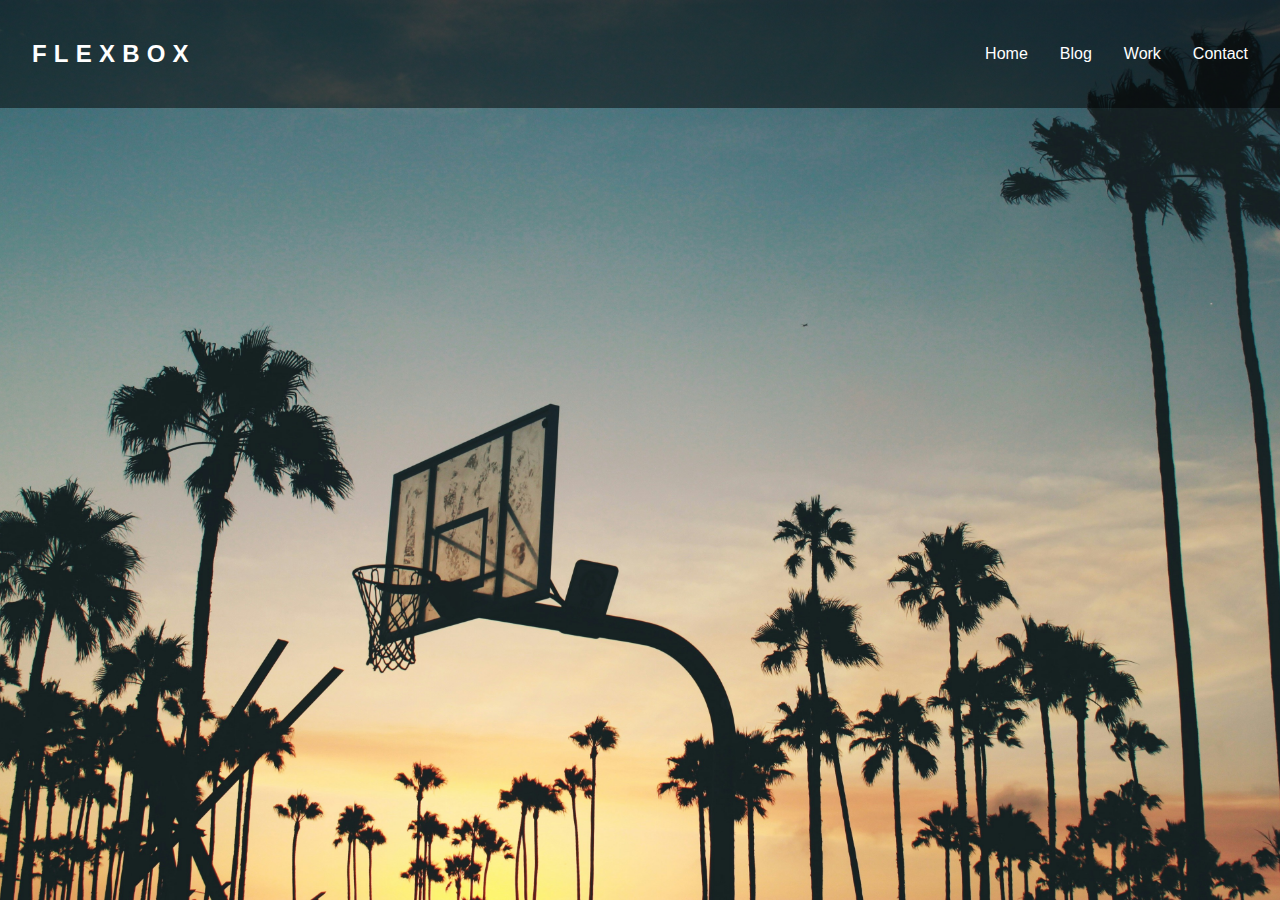
<file: level-1-2/index.html>
<!DOCTYPE html>
<html lang="de">
<head>
    <meta charset="UTF-8">
    <meta name="viewport" content="width=device-width, initial-scale=1.0">
    <link rel="stylesheet" href="assets/style.css">
    <title>Flexbox-1-2</title>
</head>
<body>
    <header>
        <div class="logo">
            <p>Flexbox</p>
        </div>
        <nav>
           <ul>
            <li>Home</li>
            <li>Blog</li>
            <li>Work</li>
            <li>Contact</li>
           </ul>
        </nav>
    </header>
    <main>

    </main>
</body>
</html>
</file>
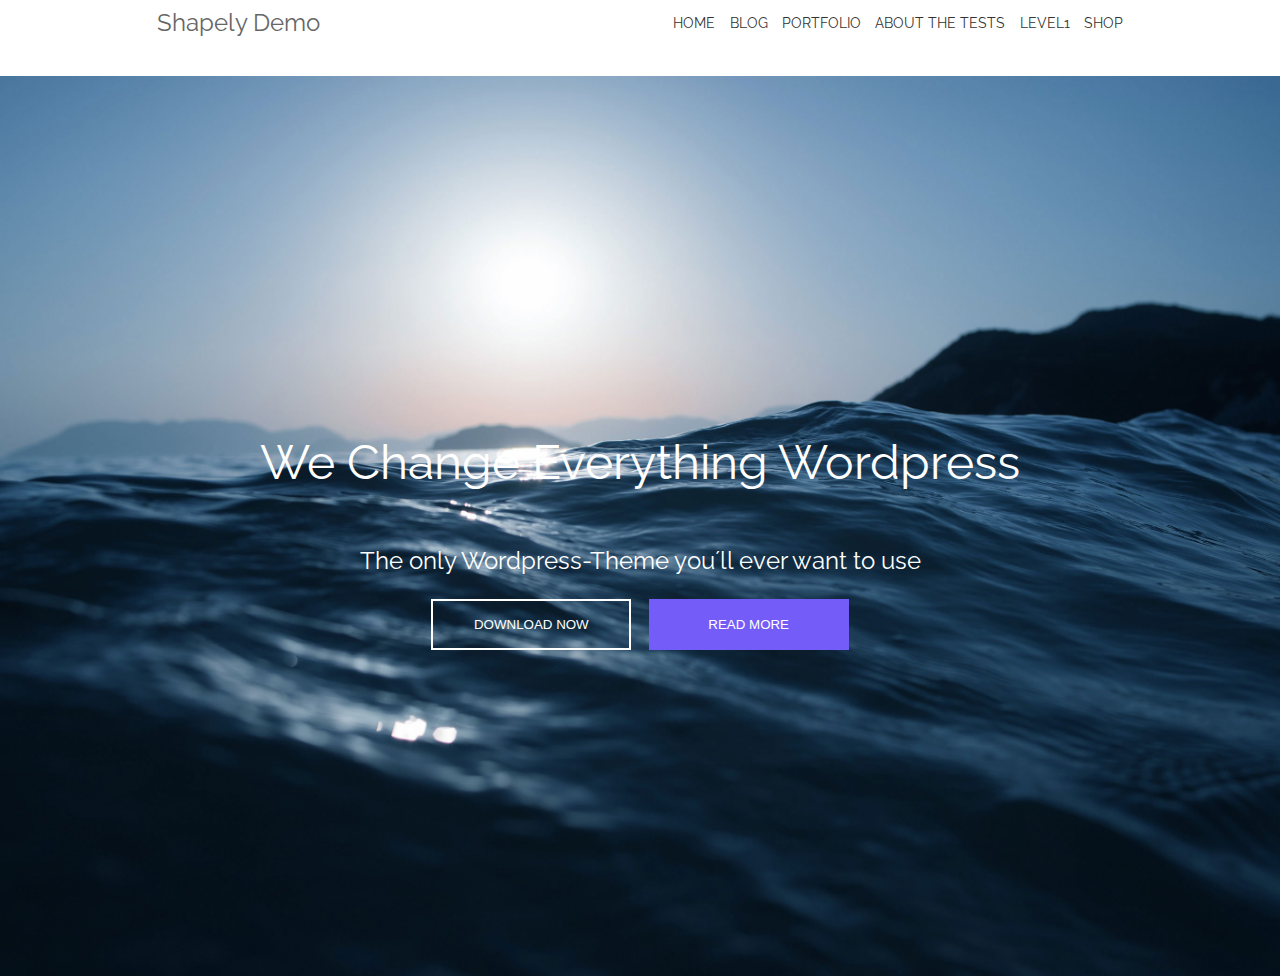
<file: level-3-1/index.html>
<!DOCTYPE html>
<html lang="de">
<head>
    <meta charset="UTF-8">
    <meta name="viewport" content="width=device-width, initial-scale=1.0">
    <link rel="stylesheet" href="assets/style.css">
    <link rel="preconnect" href="https://fonts.googleapis.com">
<link rel="preconnect" href="https://fonts.gstatic.com" crossorigin>
<link href="https://fonts.googleapis.com/css2?family=Raleway:ital,wght@0,100..900;1,100..900&display=swap" rel="stylesheet">
    <title>Flexbox-3-1</title>
</head>
<body>
    <header>
        <nav>    
            <a href="#" class="logo">Shapely Demo</a>
            <ul>
              <li><a href="#home">HOME</a></li>
              <li><a href="#blog">BLOG</a></li>
              <li><a href="#portfolio">PORTFOLIO</a></li>
              <li><a href="#About-the-tests">ABOUT THE TESTS</a></li>
              <li><a href="#LEVEL1">LEVEL1 </a>
              <li><a href="#SHOP">SHOP </a></li>
            </ul>
        </nav>
     </header>
     <main>
        <div class="hero">
            <div class="hero-content">
                <h1>We Change Everything Wordpress</h1>
                <p>The only Wordpress-Theme you´ll ever want to use</p>
                <div class="hero-button-wrapper">
                    <button class="hero-btn-outlined">
                        Download Now
                    </button>
                    <button class="hero-btn-filled">
                        Read More
                    </button>
                </div>
            </div>
        </div>
     </main>
</body>
</html>
</file>
<file: level-1-2/assets/style.css>
body{
    box-sizing: border-box;
    margin: 0;
    padding: 0;
    font-family: Arial, Helvetica, sans-serif;
    background-image: url(img/basketball-img-01.jpg);
    background-size: cover;
    width: 100vw;
    height: 100vh;
    background-position: center;
}

header{
    background-color: rgba(0, 0, 0, 0.5);
    display: flex;
    color: #fff;
    justify-content: space-between;
    padding: 1em 2em;
    align-items: center;
    margin: 0 auto;
}

.logo{
    font-size: 1.5rem;
    text-transform: uppercase;
    font-weight: 600;
    letter-spacing: 0.3em;
}

ul{
    display: flex;
    list-style: none;
    gap: 2em;
}

ul > li{
    cursor: pointer;
}
</file>
<file: level-3-1/assets/style.css>
body{
    box-sizing: border-box;
    margin: 0;
    padding: 0;
    font-family: "Raleway", sans-serif;
    overflow: hidden;
}


header{
    height: 76px;
    width: 100vw;
}

nav{
    display: flex;
    justify-content: space-around;
    align-items: center;
}

ul{
    display: flex;
    list-style: none;
    gap: 1em;
    font-size: 0.9em;
}

.logo{
    color: #666;
    font-size: 1.5rem;
}

.logo:hover{
    color: #333;
}

nav a{
    text-decoration: none;
    color: #333;
}

nav a:hover{
    color: #337ab7;
}

.hero{
    width: 100vw;
    height: 100vh;
    background-image: url(img/ocean-bg-02.jpeg);
    background-size: cover;
    background-position: center;
    display: flex;
    justify-content: center;
    align-items: center;
}

.hero-content{
    display: flex;
    flex-direction: column;
    align-items: center;
    color: #fff;
}

.hero-content h1{
    font-size: 3rem;
    font-weight: 400;
}

.hero-content p{
    font-size: 1.5rem;
}

.hero-btn-outlined{
    min-width: 15em;
    background-color: transparent;
    padding: 1.2em 3em;
    border: 2px solid #fff;
    color: #fff;
    text-transform: uppercase;
}

.hero-btn-outlined:hover{
    background-color: #fff;
    color: #666;
    cursor: pointer;
}

.hero-btn-filled{
    min-width: 15em;
    padding: 1.2em 3em;
    color: #fff;
    text-transform: uppercase;
    background-color: #745CF9;
    border: 2px solid #745cf9;
    margin-left: 1em;
}

.hero-btn-filled:hover{
    background-color: #47399b;
    border: 2px solid #47399b;
    cursor: pointer;
}
</file>
